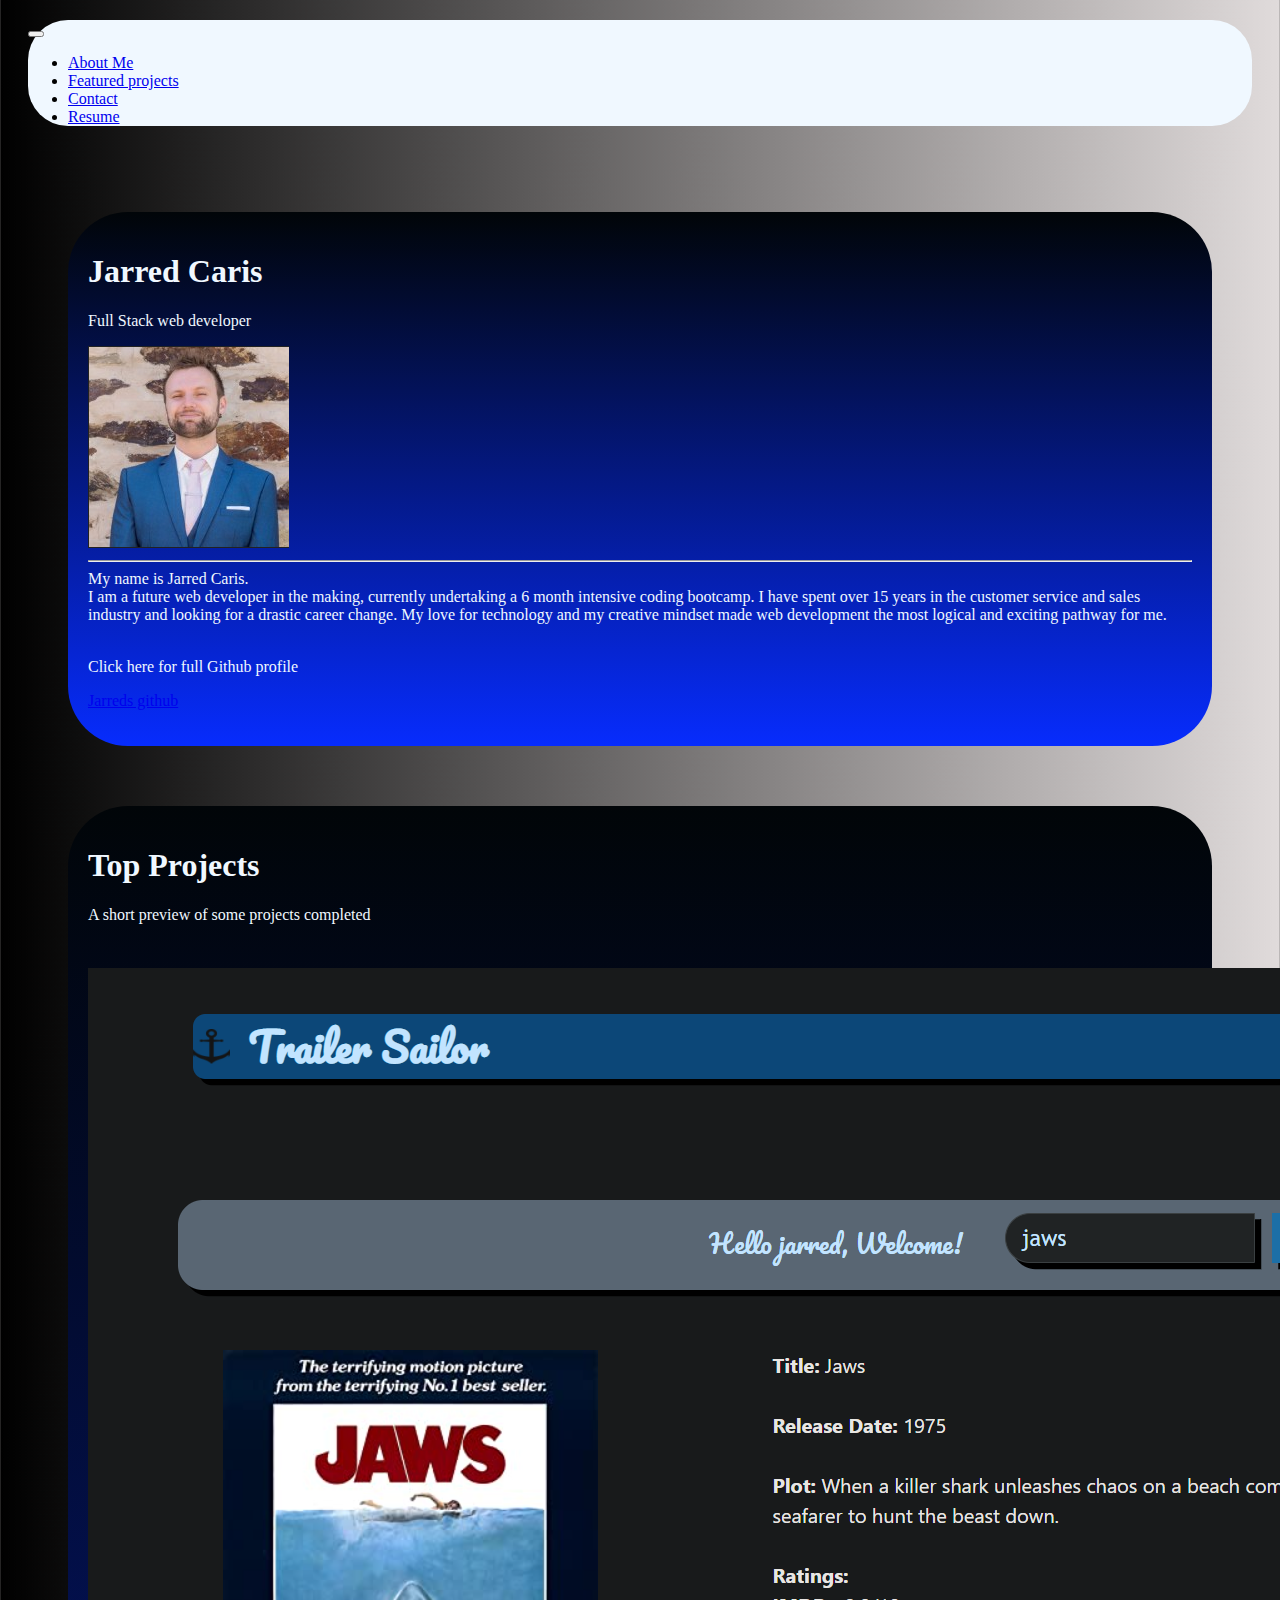
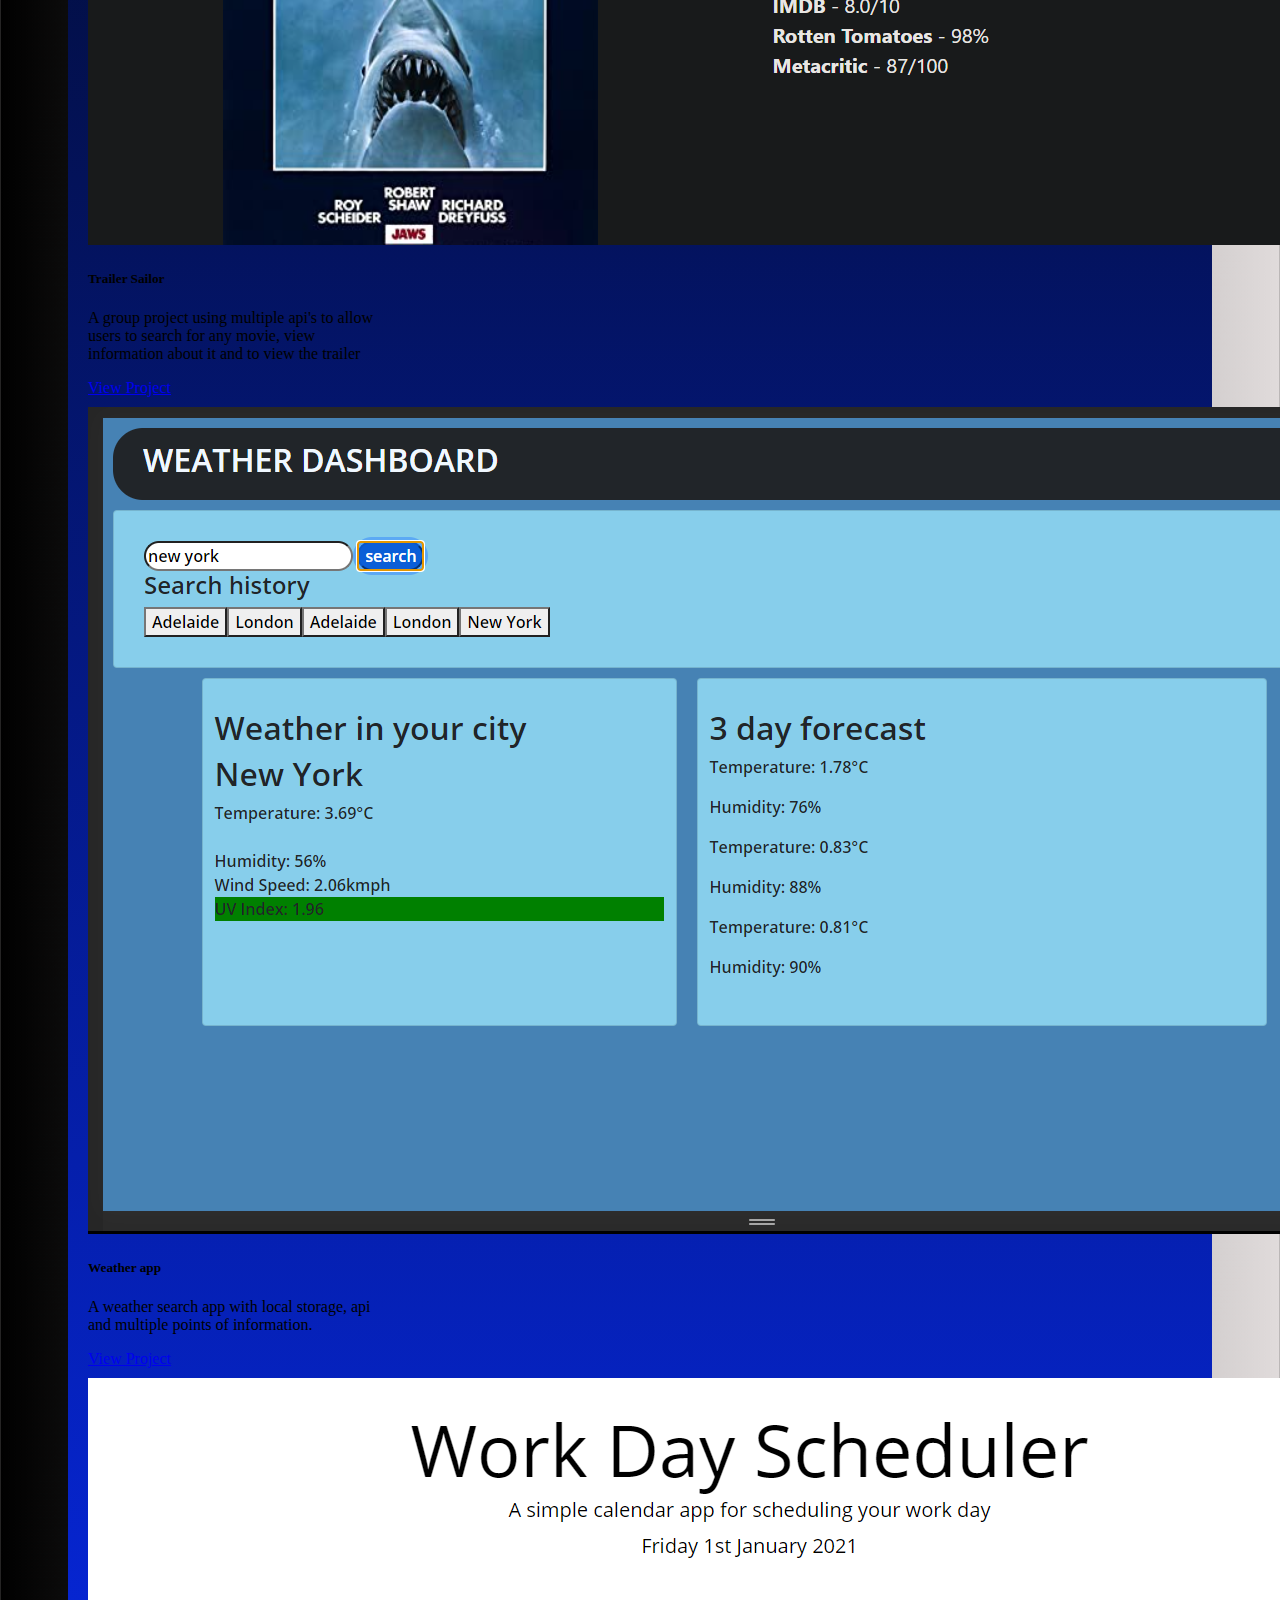
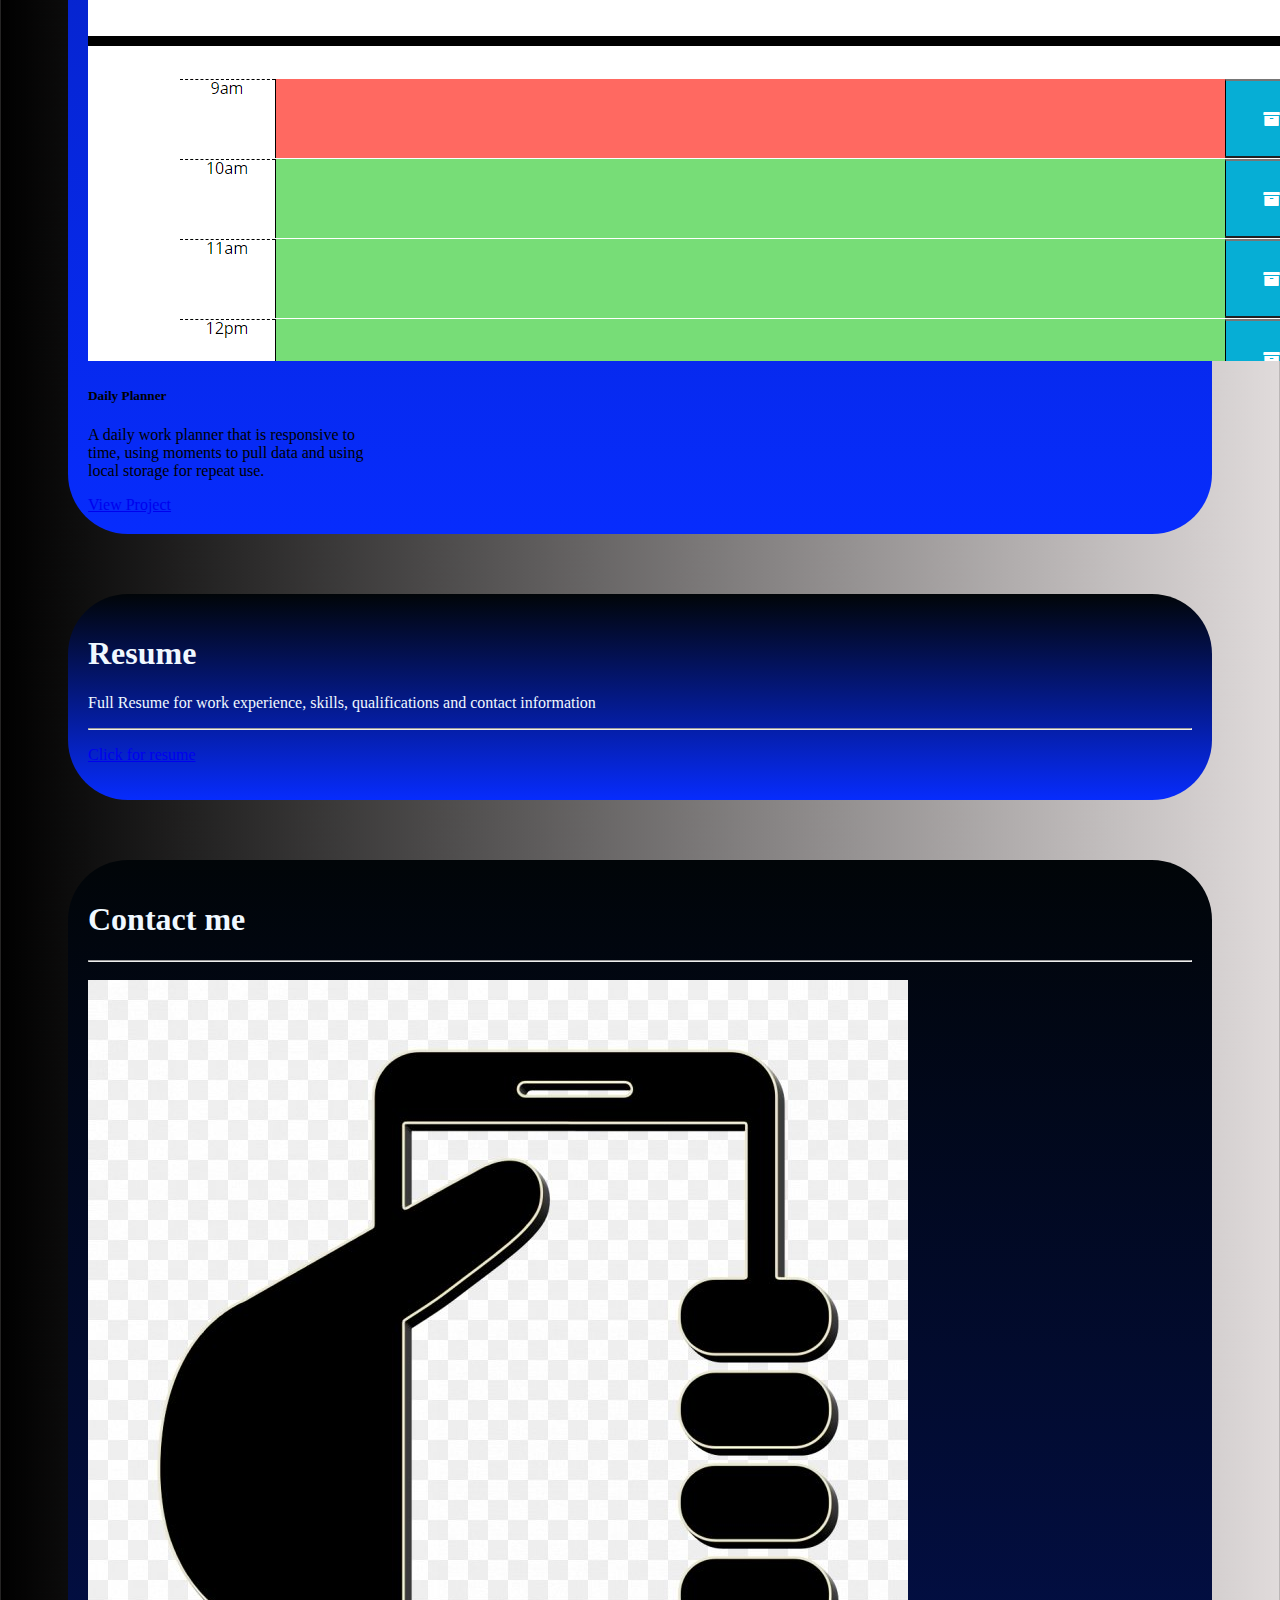
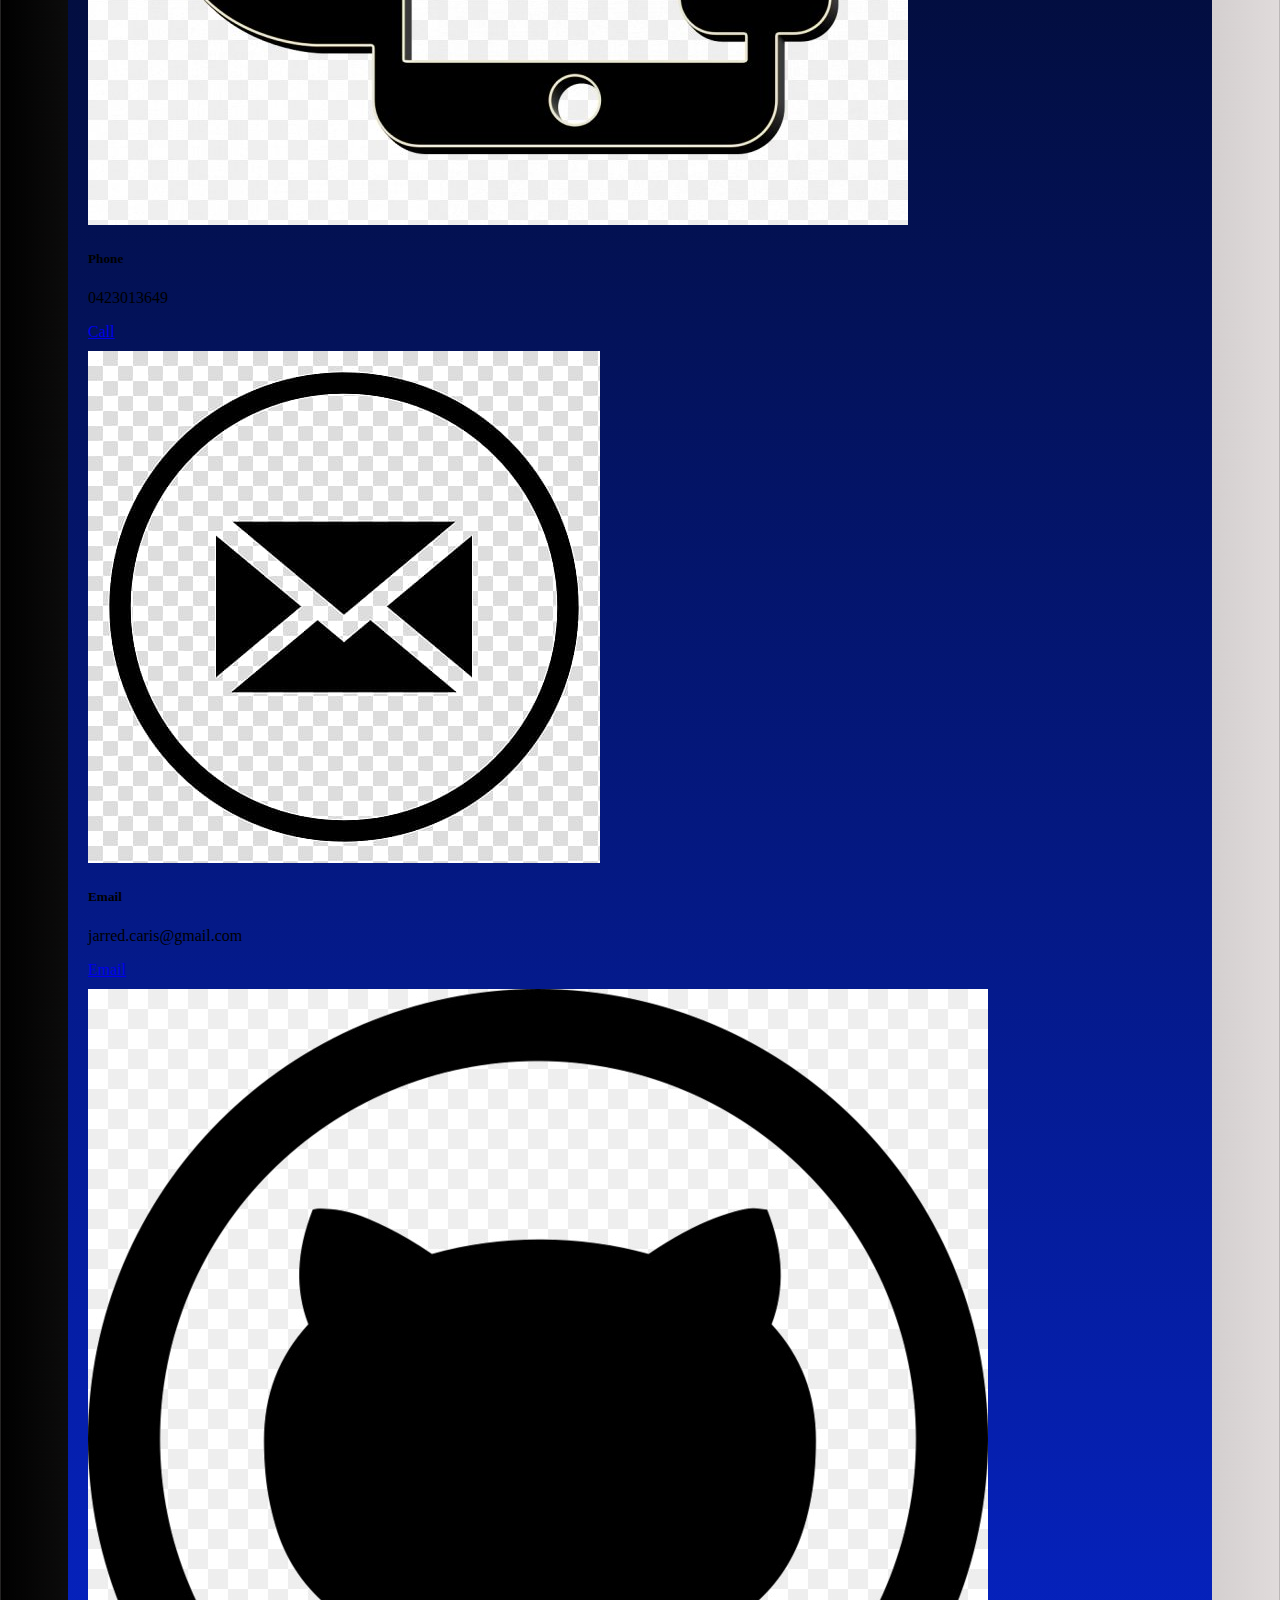
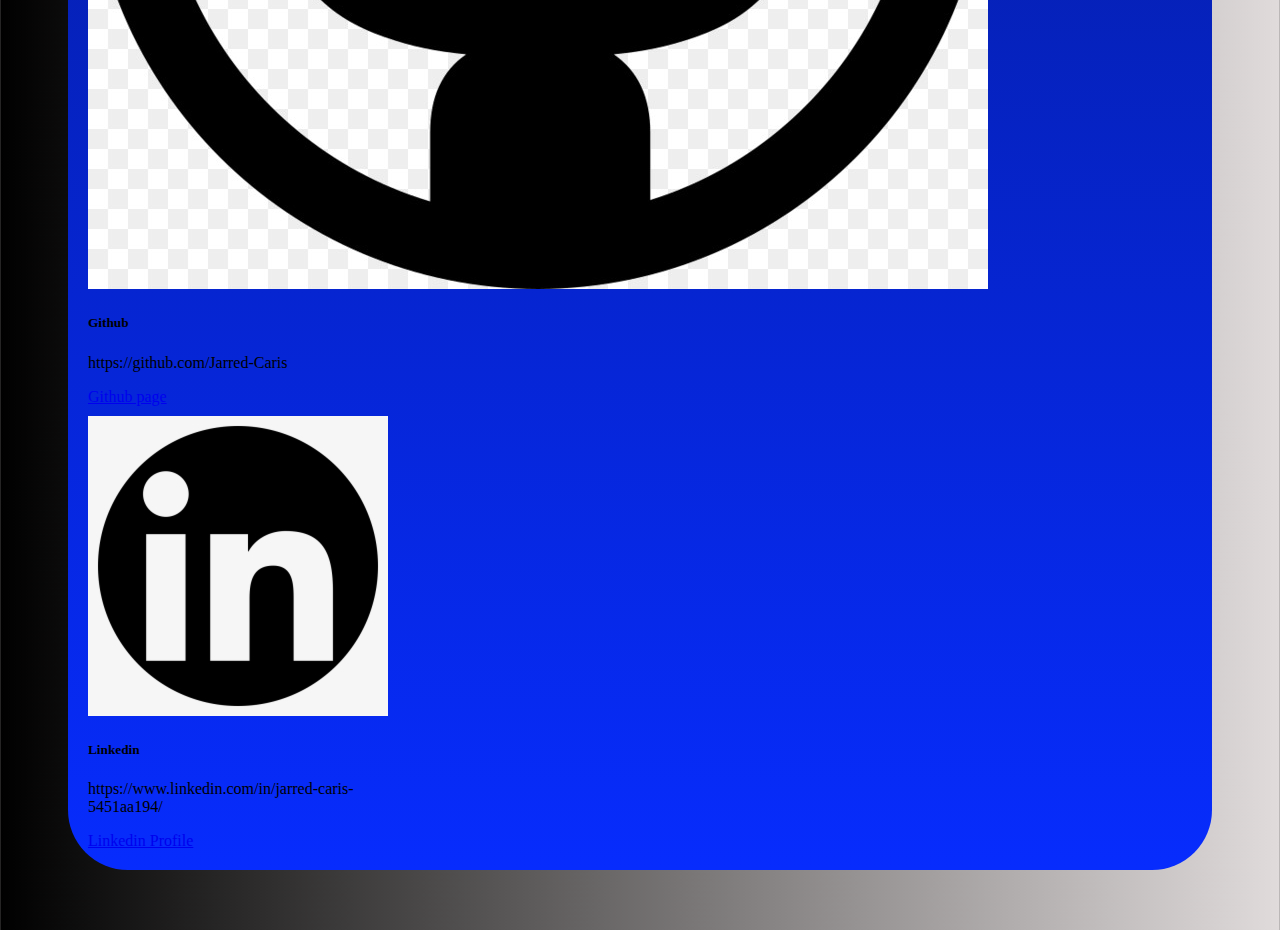
<file: index.html>
<!DOCTYPE html>
<html lang="en">
  <head>
    <meta charset="UTF-8" />
    <meta name="viewport" content="width=device-width, initial-scale=1.0" />
    <title>Jarreds Portfolio</title>
    <link rel="stylesheet" href="style.css" class="css" />
    <link
      href="https://cdn.jsdelivr.net/npm/bootstrap@5.0.0-beta1/dist/css/bootstrap.min.css"
      rel="stylesheet"
      integrity="sha384-giJF6kkoqNQ00vy+HMDP7azOuL0xtbfIcaT9wjKHr8RbDVddVHyTfAAsrekwKmP1"
      crossorigin="anonymous"
    />
  </head>
  <body>
    <nav class="navbar navbar-expand-lg navbar-light bg-dark">
      <div class="container-fluid">
        <a class="navbar-brand" href="#"></a>
        <button
          class="navbar-toggler"
          type="button"
          data-bs-toggle="collapse"
          data-bs-target="#navbarNav"
          aria-controls="navbarNav"
          aria-expanded="false"
          aria-label="Toggle navigation"
        >
          <span class="navbar-toggler-icon"></span>
        </button>
        <div class="collapse navbar-collapse" id="navbarNav">
          <ul class="navbar-nav">
            <li class="nav-item">
              <a class="nav-link active" aria-current="page" href="index.html"
                >About Me</a
              >
            </li>
            <li class="nav-item">
              <a class="nav-link" href="#portfolio">Featured projects</a>
            </li>
            <li class="nav-item">
              <a class="nav-link" href="#contact">Contact</a>
            </li>
            <li class="nav-item">
              <a class="nav-link" href="resume.html">Resume</a>
            </li>
          </ul>
        </div>
      </div>
    </nav>

    <div class="jumbotron">
        <h1 class="display-4" >Jarred Caris</h1>
        <p class="lead">Full Stack web developer</p>
        
            <img src="assets/Jarred.PNG" alt="picture of Jarred-Caris">
        
        <hr class="my-4">
        <div class="about-me">
            My name is Jarred Caris.
            <br />

            I am a future web developer in the making, currently undertaking a 6
            month intensive coding bootcamp. I have spent over 15 years in the
            customer service and sales industry and looking for a drastic career
            change. My love for technology and my creative mindset made web
            development the most logical and exciting pathway for me.
            </div>
            <br>
        <p>Click here for full Github profile</p>
        <p class="lead">
          <a class="btn btn-primary btn-lg" href="https://github.com/Jarred-Caris" role="button">Jarreds github</a>
        </p>
      </div>

      <div class="jumbotron" id="portfolio">
        <h1 class="display-4">Top Projects</h1>
        <p class="lead">A short preview of some projects completed</p>
        <br>
        <div class="container">
            <div class="row">
              <div class="col-sm">
                <div class="card" style="width: 18rem;">
                    <img src="assets/project.PNG" class="card-img-top" alt="Trailer Sailor screenshot">
                    <div class="card-body">
                      <h5 class="card-title">Trailer Sailor</h5>
                      <p class="card-text">A group project using multiple api's to allow users to search for any movie, view information about it and to view the trailer</p>
                      <a href="https://github.com/Jarred-Caris/Trailer-Sailor" class="btn btn-primary">View Project</a>
                    </div>
                  </div>
              </div>
              <div class="col-sm">
                <div class="card" style="width: 18rem;">
                    <img src="assets/weather.PNG" class="card-img-top" alt="Weather app screenshot">
                    <div class="card-body">
                      <h5 class="card-title">Weather app</h5>
                      <p class="card-text">A weather search app with local storage, api and multiple points of information.</p>
                      <a href="https://github.com/Jarred-Caris/week_six_homework" class="btn btn-primary">View Project</a>
                    </div>
                  </div>
              </div>
              <div class="col-sm">
                <div class="card" style="width: 18rem;">
                    <img src="assets/planner.PNG" class="card-img-top" alt="Daily planner screenshot">
                    <div class="card-body">
                      <h5 class="card-title">Daily Planner</h5>
                      <p class="card-text">A daily work planner that is responsive to time, using moments to pull data and using local storage for repeat use. </p>
                      <a href="https://github.com/Jarred-Caris/Week_five_homework/tree/main/Develop" class="btn btn-primary">View Project</a>
                    </div>
                  </div>
              </div>
            </div>
          </div>
      </div>

      <div class="jumbotron">
        <h1 class="display-4">Resume</h1>
        <p class="lead">Full Resume for work experience, skills, qualifications and contact information</p>
        <hr class="my-4">
       
        <p class="lead">
          <a class="btn btn-primary btn-lg" href="resume.html" role="button">Click for resume</a>
        </p>
      </div>

      <div class="jumbotron" id="contact">
        <h1 class="display-4">Contact me</h1>
        <hr class="my-4">
        <div class="container">
            <div class="row">
              <div class="col-sm">
                <div class="card" style="width: 18rem;">
                    <img class="card-img-top" src="assets/phone.jpg" alt="Card image cap">
                    <div class="card-body">
                      <h5 class="card-title">Phone</h5>
                      <p class="card-text">0423013649</p>
                      <a href="tel:0423013649" class="btn btn-primary">Call</a>
                    </div>
                  </div>
              </div>
              <div class="col-sm">
                <div class="card" style="width: 18rem;">
                    <img class="card-img-top" src="assets/email.jpg" alt="Card image cap">
                    <div class="card-body">
                      <h5 class="card-title">Email</h5>
                      <p class="card-text">jarred.caris@gmail.com</p>
                      <a href="mailto:jarred.caris@gmail.com" class="btn btn-primary">Email</a>
                    </div>
                  </div>
              </div>
              <div class="col-sm">
                <div class="card" style="width: 18rem;">
                    <img class="card-img-top" src="assets/git.jpg" alt="Card image cap">
                    <div class="card-body">
                      <h5 class="card-title">Github</h5>
                      <p class="card-text">https://github.com/Jarred-Caris</p>
                      <a href="https://github.com/Jarred-Caris" class="btn btn-primary">Github page</a>
                    </div>
                  </div>
              </div>
              <div class="col-sm">
                <div class="card" style="width: 18rem;">
                    <img class="card-img-top" src="assets/linkdin.png" alt="Card image cap">
                    <div class="card-body">
                      <h5 class="card-title">Linkedin</h5>
                      <p class="card-text">https://www.linkedin.com/in/jarred-caris-5451aa194/</p>
                      <a href="https://www.linkedin.com/in/jarred-caris-5451aa194/" class="btn btn-primary">Linkedin Profile</a>
                    </div>
                  </div>
              </div>
            </div>
          </div>
      </div>
  </body>
</html>
</file>
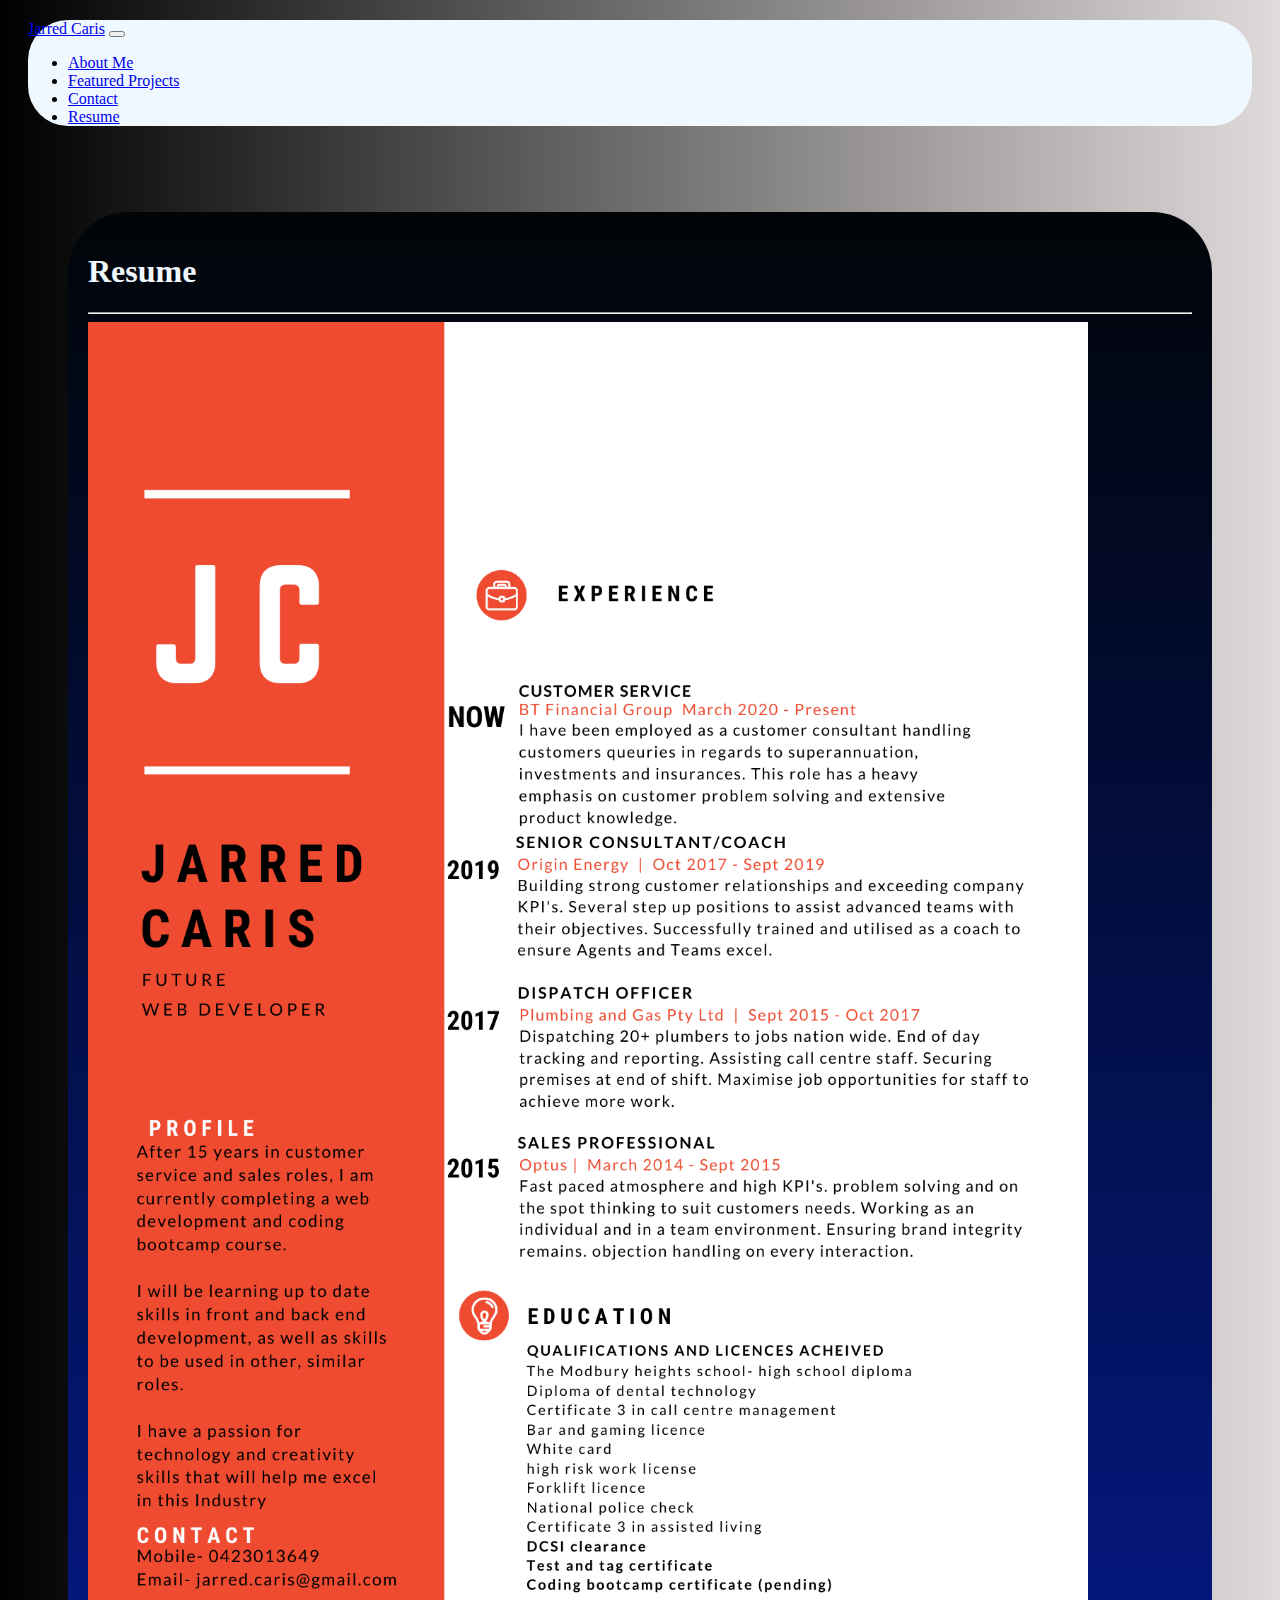
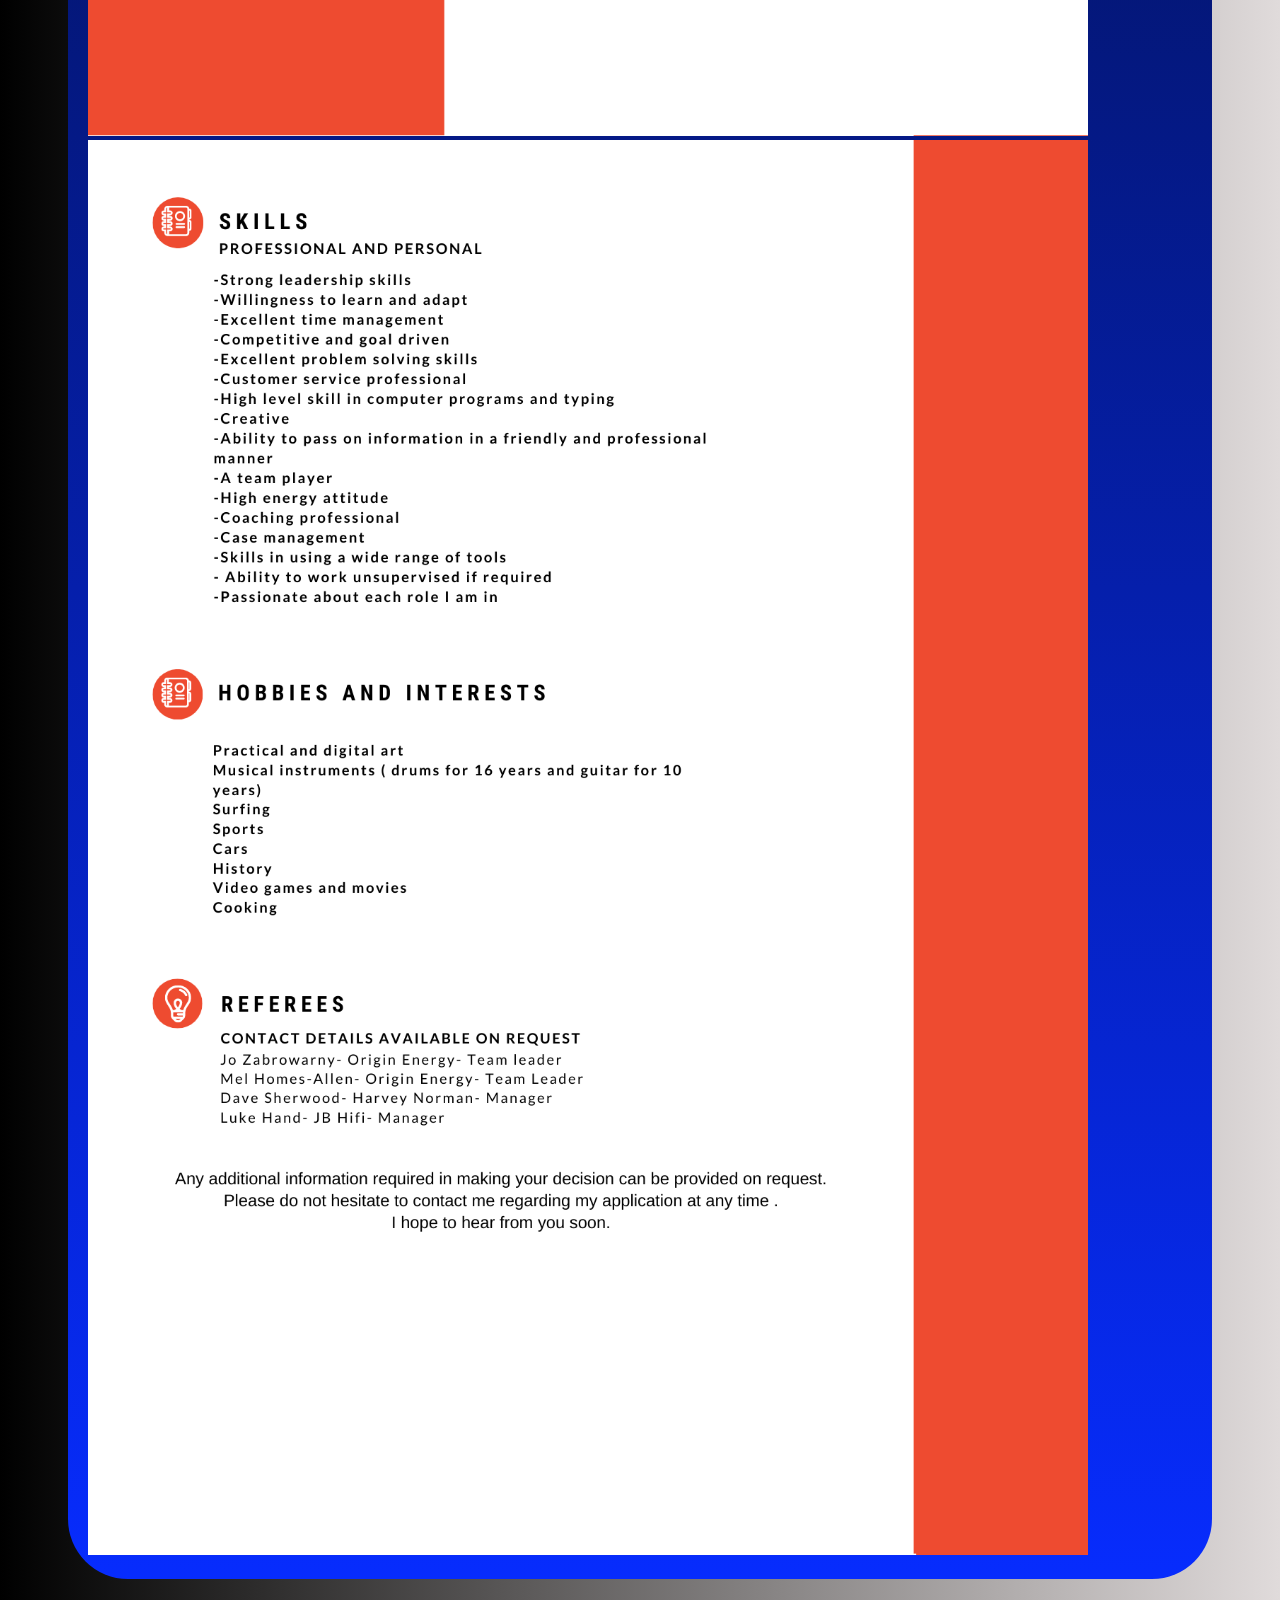
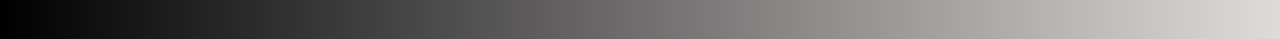
<file: resume.html>
<!DOCTYPE html>
<html lang="en">
  <head>
    <meta charset="UTF-8" />
    <meta name="viewport" content="width=device-width, initial-scale=1.0" />
    <title>Jarreds Portfolio</title>
    <link rel="stylesheet" href="style.css" class="css" />
    <link
      href="https://cdn.jsdelivr.net/npm/bootstrap@5.0.0-beta1/dist/css/bootstrap.min.css"
      rel="stylesheet"
      integrity="sha384-giJF6kkoqNQ00vy+HMDP7azOuL0xtbfIcaT9wjKHr8RbDVddVHyTfAAsrekwKmP1"
      crossorigin="anonymous"
    />
  </head>
  <body style="background-color: steelblue">
    <nav class="navbar navbar-expand-lg navbar-light bg-dark">
      <div class="container-fluid">
        <a class="navbar-brand" href="#">Jarred Caris</a>
        <button
          class="navbar-toggler"
          type="button"
          data-bs-toggle="collapse"
          data-bs-target="#navbarNav"
          aria-controls="navbarNav"
          aria-expanded="false"
          aria-label="Toggle navigation"
        >
          <span class="navbar-toggler-icon"></span>
        </button>
        <div class="collapse navbar-collapse" id="navbarNav">
          <ul class="navbar-nav">
            <li class="nav-item">
              <a class="nav-link active" aria-current="page" href="index.html"
                >About Me</a
              >
            </li>
            <li class="nav-item">
              <a class="nav-link" href="#portfolio">Featured Projects</a>
            </li>
            <li class="nav-item">
              <a class="nav-link" href="#contact">Contact</a>
            </li>
            <li class="nav-item">
              <a class="nav-link" href="resume.html">Resume</a>
            </li>
          </ul>
        </div>
      </div>
    </nav>
    <div class="jumbotron">
        <h1 class="display-4">Resume</h1>
        <hr class="my-4">
        <div class="resume">
            <img src="assets/1.png" width="1000" alt="">
            <br>
            <img src="assets/2.png" width="1000" alt="">
        </div>
      </div>
  </body>
</html>
</file>
<file: style.css>
body {
    background-image: linear-gradient(to right, #000000, #e0dbdb);
}

.container-fluid {
    border-radius: 40px;
    background-color: aliceblue;
   
  
}

.bg-dark {
    border-radius: 40px;
    margin: 10px;
    padding: 10px;
}


.jumbotron {
    background-image: linear-gradient(to bottom, #010508, #072cfd);
    padding: 20px;
    margin: 60px;
    border-radius: 60px;
    color: aliceblue;
    
}

.carousel  {
    padding: 20px;
    margin: 20px;
    border-radius: 20px;

}
.card {
    color: black;
}

.col-sm {
    padding-top: 10px;
}

.carousel-control {
    color: black;
}
</file>
